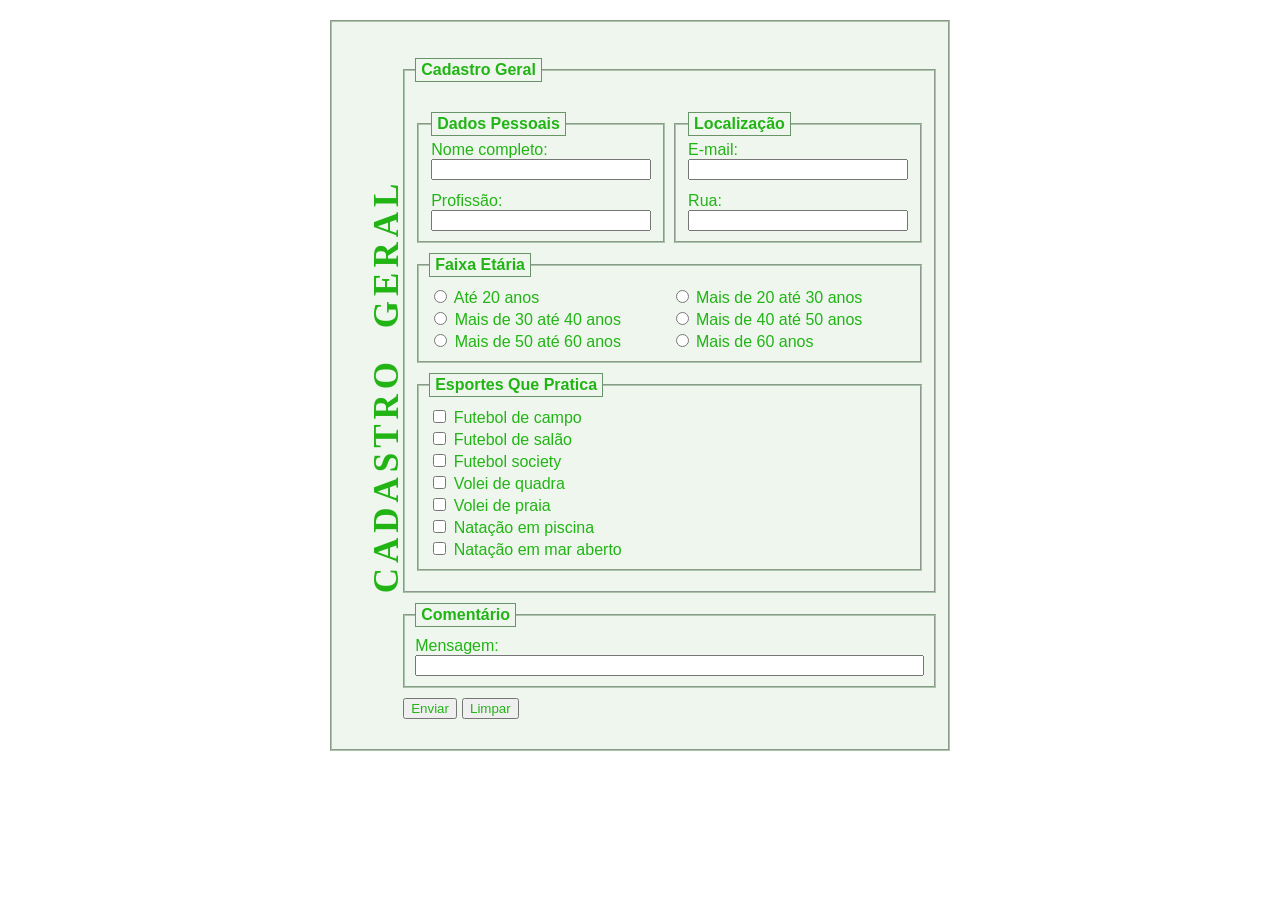
<file: cadastroGeral/index.html>
<!DOCTYPE html>
<html lang="pt-BR">
<head>
    <meta charset="UTF-8">
    <meta name="viewport" content="width=device-width, initial-scale=1.0">
    <title>Document</title>
    <link rel="stylesheet" href="style.css">
</head>
<body>
    <form>
        <fieldset class="pai">
            <p class="mensagem">CADASTRO GERAL</p>
            <fieldset class="cadastroGeral">

                <legend>cadastro geral</legend>

                <div class="primeiraSecao">
                    <fieldset class="dadosPessoais">
                        <legend>dados pessoais</legend>
                        <div>
                            <label for="nome">Nome completo:</label>
                            <input type="name" id="nome" name="nome">
                        </div>

                        <div>
                            <label for="profissao">Profissão:</label>
                            <input type="text" id="profissao" name="profissao">
                        </div>
                    </fieldset>

                    <fieldset class="loc">
                        <legend>localização</legend>
                        
                        <div>
                            <label for="email">E-mail:</label>
                            <input type="email" name="email" id="email">
                        </div>

                        <div>
                            <label for="rua">Rua:</label>
                            <input type="rua" name="rua" id="rua">
                        </div>
                        
                    </fieldset>
                </div>

                <fieldset class="faixaEtaria">
                    <legend>faixa etária</legend>

                    <div>
                        <input type="radio" name="idade" id="ate20" value="ate20">
                        <label for="ate20">Até 20 anos</label>
                    </div>

                    <div>
                        <input type="radio" name="idade" id="20a30" value="20a30">
                        <label for="20a30">Mais de 20 até 30 anos</label>
                    </div>

                    <div>
                        <input type="radio" name="idade" id="30a40" value="30a40">
                        <label for="30a40">Mais de 30 até 40 anos</label>
                    </div>

                    <div>
                        <input type="radio" name="idade" id="40a50" value="40a50">
                        <label for="40a50">Mais de 40 até 50 anos</label>
                    </div>

                    <div>
                        <input type="radio" name="idade" id="50a60" value="50a60">
                        <label for="50a60">Mais de 50 até 60 anos</label>
                    </div>

                    <div>
                        <input type="radio" name="idade" id="60mais" value="60mais">
                        <label for="60mais">Mais de 60 anos</label>
                    </div>

                </fieldset>

                <fieldset class="esportesPraticados">
                    <legend>esportes que pratica</legend>

                    <div>
                        <input type="checkbox" name="esporte" id="futebolCampo" value="futebolCampo">
                        <label for="futebolCampo">Futebol de campo</label>
                    </div>

                    <div>
                        <input type="checkbox" name="esporte" id="futebolSalao" value="futebolSalao">
                        <label for="futebolSalao">Futebol de salão</label>
                    </div>

                    <div>
                        <input type="checkbox" name="esporte" id="futebolSociety" value="futebolSociety">
                        <label for="futebolSociety">Futebol society</label>
                    </div>
        
                    <div>
                        <input type="checkbox" name="esporte" id="voleiQudra" value="voleiQudra">
                        <label for="voleiQuadra">Volei de quadra</label>
                    </div>

                    <div>
                        <input type="checkbox" name="esporte" id="voleiPraia" value="voleiPraia">
                        <label for="voleiPraia">Volei de praia</label>
                    </div>

                    <div>
                        <input type="checkbox" name="esporte" id="natacaoPiscina" value="natacaoPiscina">
                        <label for="natacaoPiscina">Natação em piscina</label>
                    </div>

                    <div>
                        <input type="checkbox" name="esporte" id="natacaoMar" value="natacaoMar">
                        <label for="natacaoMar">Natação em mar aberto</label>
                    </div>

                </fieldset>
            </fieldset>

            <fieldset class="comentario">
                <legend>comentário</legend>
                <label for="mensagem">Mensagem:</label>
                <input type="text" name="mensagem" id="mensagem">
            </fieldset>
            <div class="botoes">
                <button type="submit">Enviar</button>
                <button type="reset">Limpar</button>
            </div>
        </fieldset>
    </form>
</body>
</html>
</file>
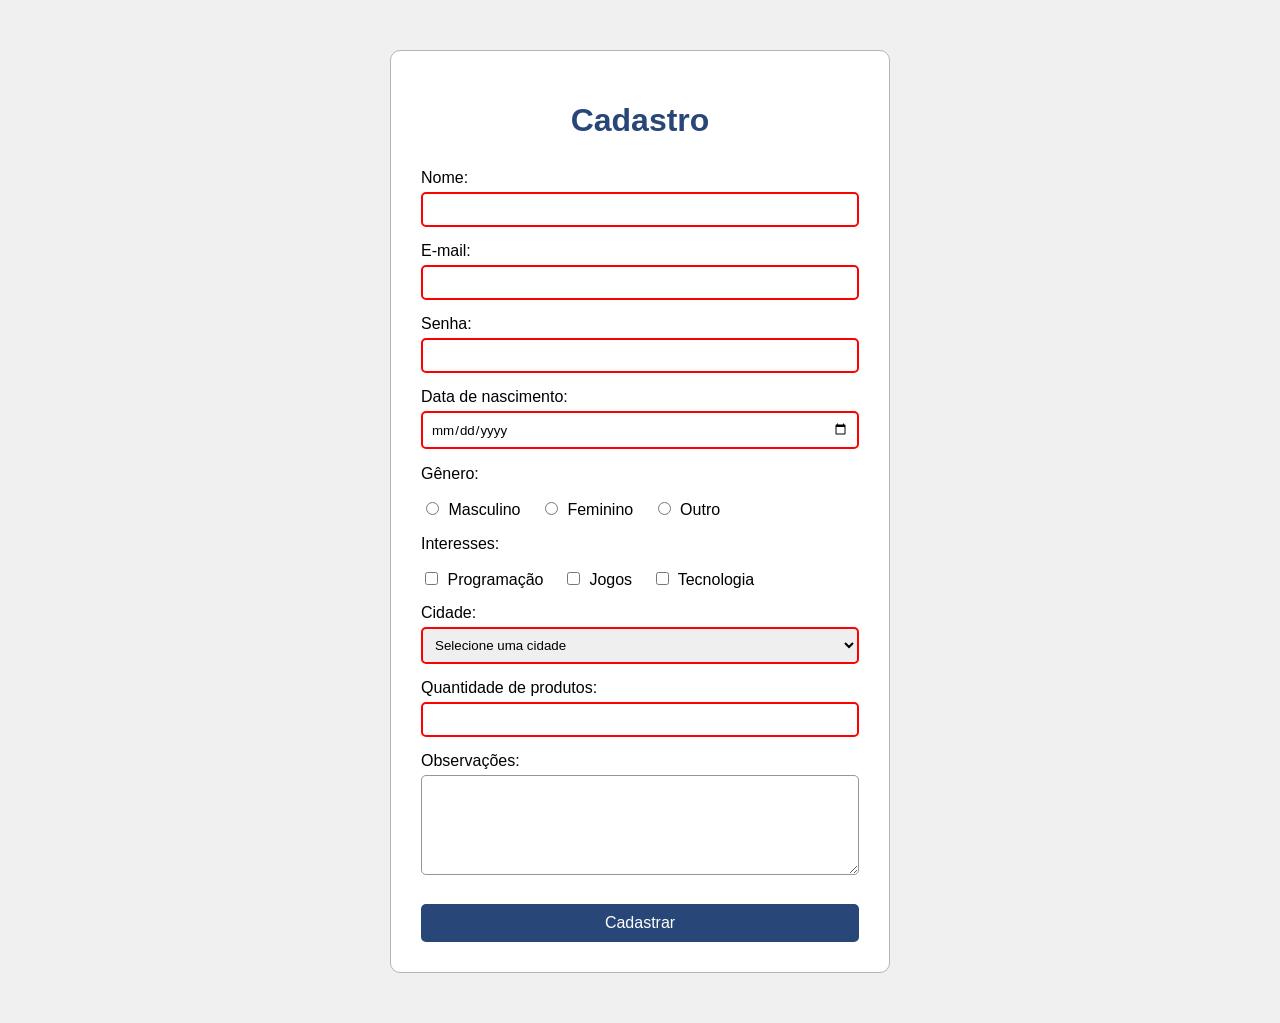
<file: formulario/index.html>
<!DOCTYPE html>
<html lang="pt-BR">
<head>
    <meta charset="UTF-8">
    <meta name="viewport" content="width=device-width, initial-scale=1.0">
    <title>Cadastro</title>
    <link rel="stylesheet" href="style.css">
</head>

<body>

    <form>

        <h1>Cadastro</h1>

        <label for="nome">Nome:</label>
        <input type="text" id="nome" name="nome" required>


        <label for="email">E-mail:</label>
        <input type="email" id="email" name="email" required>


        <label for="senha">Senha:</label>
        <input type="password" id="senha" name="senha" minlength="8" required>


        <label for="nascimento">Data de nascimento:</label>
        <input type="date" id="nascimento" name="nascimento" required>


        <p>Gênero:</p>

        <input type="radio" id="masculino" name="genero" value="masculino" required>
        <label for="masculino">Masculino</label>

        <input type="radio" id="feminino" name="genero" value="feminino">
        <label for="feminino">Feminino</label>

        <input type="radio" id="outro" name="genero" value="outro">
        <label for="outro">Outro</label>


        <p>Interesses:</p>

        <input type="checkbox" id="programacao" name="interesses" value="programacao">
        <label for="programacao">Programação</label>

        <input type="checkbox" id="jogos" name="interesses" value="jogos">
        <label for="jogos">Jogos</label>

        <input type="checkbox" id="tecnologia" name="interesses" value="tecnologia">
        <label for="tecnologia">Tecnologia</label>


        <label for="cidade">Cidade:</label>
        <select id="cidade" name="cidade" required>
            <option value="">Selecione uma cidade</option>
            <option value="candiba">Candiba</option>
            <option value="guanambi">Guanambi</option>
            <option value="caetite">Caetité</option>
            <option value="barreiras">Barreiras</option>
        </select>


        <label for="quantidade">Quantidade de produtos:</label>
        <input 
            type="number" 
            id="quantidade" 
            name="quantidade"
            min="1"
            max="20"
            required
        >


        <label for="observacoes">Observações:</label>
        <textarea id="observacoes" name="observacoes"></textarea>


        <button type="submit">Cadastrar</button>

    </form>

</body>
</html>
</file>
<file: cadastroGeral/style.css>
* {
    font-family: Arial, Helvetica, sans-serif;
    box-sizing: border-box;
    color: rgb(34, 180, 21);
}

fieldset {
    border-color: rgb(105, 148, 105, 0.5);
    color: rgb(22, 99, 22);
}

legend {
    text-transform: capitalize;
    border: 1px solid rgb(105, 148, 105);
    font-weight: bold;
    padding: 2px 5px;
}

body {
    margin: 0;
    padding: 20px;
}

.pai {
    position: relative;
    width: 50%;
    max-width: 900px;
    min-width: 320px;
    margin: 0 auto;
    background-color: rgba(222, 238, 222, 0.5);
}

.cadastroGeral {
    width: 90%;
    margin-left: 10%;
    margin-top: 30px;
    display: block;
    padding: 30px 10px 20px 10px;
}

.dadosPessoais {
    flex: 1;
    display: flex;
    flex-direction: column;
    gap: 12px;
}

.loc {
    flex: 1;
    display: flex;
    flex-direction: column;
    gap: 12px;
}

.primeiraSecao {
    display: flex;
    gap: 5px;
}

.dadosPessoais input,
.loc input {
    width: 100%;
}

.faixaEtaria {
    margin-top: 10px;
    display: grid;
    gap: 2px;
    grid-template-columns: 1fr 1fr;
    padding: 10px;
}

.esportesPraticados {
    margin-top: 10px;
    display: flex;
    gap: 2px;
    flex-direction: column;
    padding: 10px;
}

.comentario {
    display: flex;
    flex-direction: column;
    width: 90%;
    margin-left: 10%;
    margin-top: 10px;
    padding-top: 10px;
    padding-left: 10px;
    padding-right: 10px;
}

.comentario textarea {
    width: 100%;
    min-height: 150px;
    padding: 5px;
    resize: vertical;
}

.botoes {
    margin-top: 10px;
    margin-bottom: 20px;
    width: 90%;
    margin-left: 10%;
    display: flex;
    gap: 5px;
}

.mensagem {
    letter-spacing: 5px;
    white-space: nowrap;
    font-size: 35px;
    position: absolute;
    left: 35px;
    top: 50%;
    transform: translateY(-50%) rotate(180deg);
    writing-mode: vertical-rl;
    margin: 0;
    font-family: Georgia, serif;
    font-weight: bold;
    word-spacing: 15px;
}
</file>
<file: formulario/style.css>
* {
    font-family: Arial, Helvetica, sans-serif;
    box-sizing: border-box;
}

body {
    background-color: rgb(240, 240, 240);
}

form {
    width: 500px;
    margin: 50px auto;
    padding: 30px;
    background-color: white;
    border: 1px solid rgb(180, 180, 180);
    border-radius: 10px;
}

h1 {
    text-align: center;
    color: rgb(40, 70, 120);
    margin-bottom: 30px;
}

label {
    display: block;
    margin-top: 15px;
    margin-bottom: 5px;
}

input,select,textarea {
    width: 100%;
    padding: 8px;
    border: 1px solid rgb(150, 150, 150);
    border-radius: 5px;
}

textarea {
    height: 100px;
    resize: vertical;
}

/* Radio e checkbox */
input[type="radio"],
input[type="checkbox"] {
    width: auto;
    margin-right: 5px;
}

input[type="radio"] + label,
input[type="checkbox"] + label {
    display: inline;
    margin: 0 15px 0 0;
}

/* Campo inválido */
input:invalid,
select:invalid,
textarea:invalid {
    border: 2px solid red;
}

button {
    width: 100%;
    padding: 10px;
    margin-top: 25px;
    border: none;
    border-radius: 5px;
    background-color: rgb(40, 70, 120);
    color: white;
    font-size: 16px;
    cursor: pointer;
}

button:hover {
    background-color: rgb(30, 55, 100);
}
</file>
